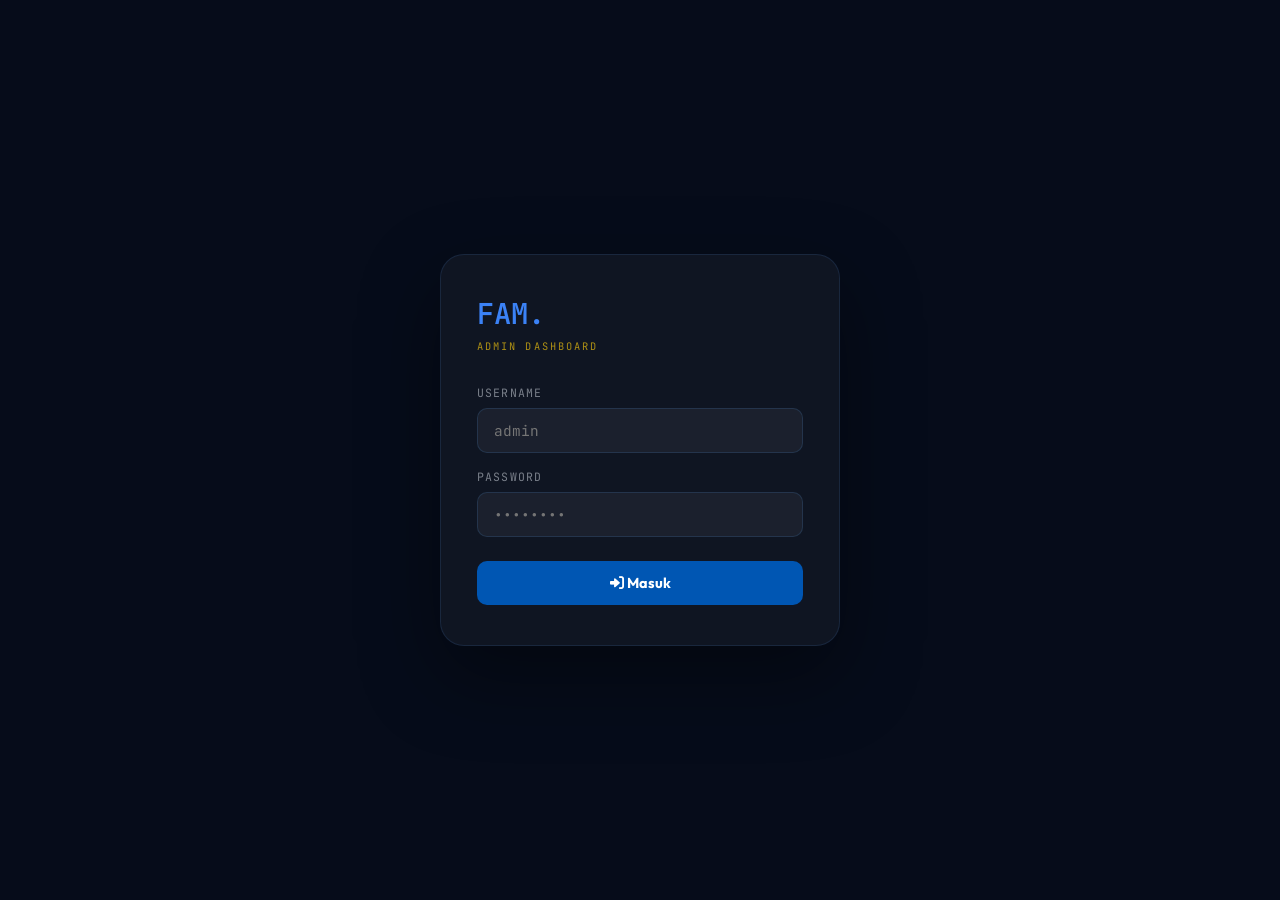
<file: admin.html>
<!DOCTYPE html>
<html lang="id">
<head>
  <meta charset="UTF-8">
  <meta name="viewport" content="width=device-width, initial-scale=1.0">
  <title>Admin — FAM Portfolio</title>
  <link href="https://fonts.googleapis.com/css2?family=Outfit:wght@400;500;600;700;800&family=JetBrains+Mono:wght@400;500;600&display=swap" rel="stylesheet">
  <link href="https://cdnjs.cloudflare.com/ajax/libs/font-awesome/6.0.0/css/all.min.css" rel="stylesheet">
  <style>
    *, *::before, *::after { box-sizing: border-box; margin: 0; padding: 0; }
    :root {
      --blue: #0056b3; --blue-glow: #3b82f6;
      --yellow: #f1c40f; --yellow-glow: #fbbf24;
      --red: #ef4444; --green: #22c55e;
      --bg: #060c1a;
      --surface: rgba(255,255,255,0.04);
      --surface-2: rgba(255,255,255,0.07);
      --border: rgba(88,166,255,0.12);
      --text: #e2e8f0;
      --radius: 14px;
    }
    html, body { height: 100%; }
    body { font-family: 'Outfit', sans-serif; background: var(--bg); color: var(--text); overflow-x: hidden; min-height: 100vh; }
    body::before { content: ''; position: fixed; inset: 0; z-index: 0; background-image: linear-gradient(rgba(0,86,179,0.06) 1px, transparent 1px), linear-gradient(90deg, rgba(0,86,179,0.06) 1px, transparent 1px); background-size: 48px 48px; pointer-events: none; }

    /* LOGIN */
    #login-screen { position: fixed; inset: 0; z-index: 100; display: flex; align-items: center; justify-content: center; padding: 20px; background: var(--bg); transition: opacity 0.4s, transform 0.4s; }
    #login-screen.hidden { opacity: 0; transform: scale(0.96); pointer-events: none; }
    .login-box { width: min(400px, 100%); background: var(--surface); border: 1px solid var(--border); border-radius: 24px; padding: 40px 36px; box-shadow: 0 30px 80px rgba(0,0,0,0.4); position: relative; z-index: 1; }
    .login-logo { font-family: 'JetBrains Mono', monospace; font-size: 1.8rem; font-weight: 600; color: var(--blue-glow); margin-bottom: 6px; }
    .login-label { font-family: 'JetBrains Mono', monospace; font-size: 0.65rem; letter-spacing: 0.2em; text-transform: uppercase; color: var(--yellow); opacity: 0.7; margin-bottom: 32px; display: block; }
    .login-field { margin-bottom: 16px; }
    .login-field label { display: block; font-size: 0.72rem; font-family: 'JetBrains Mono', monospace; letter-spacing: 0.1em; text-transform: uppercase; opacity: 0.5; margin-bottom: 8px; }
    .login-input { width: 100%; padding: 12px 16px; background: rgba(255,255,255,0.05); border: 1.5px solid rgba(88,166,255,0.15); border-radius: 10px; color: var(--text); font-family: 'JetBrains Mono', monospace; font-size: 0.9rem; outline: none; transition: border-color 0.2s, box-shadow 0.2s; }
    .login-input:focus { border-color: var(--blue-glow); box-shadow: 0 0 0 3px rgba(59,130,246,0.12); }
    .login-input.error { border-color: var(--red); }
    .login-btn { width: 100%; margin-top: 8px; padding: 13px; background: var(--blue); color: #fff; border: none; border-radius: 10px; font-family: 'Outfit', sans-serif; font-weight: 700; font-size: 0.9rem; cursor: pointer; transition: background 0.2s, transform 0.2s, box-shadow 0.2s; }
    .login-btn:hover { background: var(--blue-glow); transform: translateY(-1px); box-shadow: 0 6px 24px rgba(59,130,246,0.4); }
    .login-error { margin-top: 12px; padding: 10px 14px; border-radius: 8px; background: rgba(239,68,68,0.1); border: 1px solid rgba(239,68,68,0.25); color: #fca5a5; font-size: 0.8rem; font-family: 'JetBrains Mono', monospace; display: none; }
    .login-error.show { display: block; }

    /* DASHBOARD */
    #dashboard { display: none; min-height: 100vh; position: relative; z-index: 1; }
    #dashboard.active { display: flex; flex-direction: column; }
    .admin-topbar { position: sticky; top: 0; z-index: 50; background: rgba(6,12,26,0.92); backdrop-filter: blur(16px); border-bottom: 1px solid var(--border); padding: 0 28px; height: 60px; display: flex; align-items: center; justify-content: space-between; }
    .topbar-left { display: flex; align-items: center; gap: 14px; }
    .topbar-logo { font-family: 'JetBrains Mono', monospace; font-size: 1.1rem; font-weight: 600; color: var(--blue-glow); }
    .topbar-badge { font-family: 'JetBrains Mono', monospace; font-size: 0.58rem; letter-spacing: 0.15em; text-transform: uppercase; background: rgba(241,196,15,0.12); border: 1px solid rgba(241,196,15,0.3); color: var(--yellow); padding: 3px 10px; border-radius: 100px; }
    .topbar-right { display: flex; align-items: center; gap: 12px; }
    .topbar-user { font-size: 0.78rem; font-family: 'JetBrains Mono', monospace; opacity: 0.45; }
    .logout-btn { padding: 6px 14px; border: 1px solid rgba(239,68,68,0.3); background: rgba(239,68,68,0.07); color: #fca5a5; border-radius: 8px; font-size: 0.75rem; font-family: 'JetBrains Mono', monospace; cursor: pointer; transition: background 0.2s; }
    .logout-btn:hover { background: rgba(239,68,68,0.15); }
    .admin-layout { display: flex; flex: 1; }
    .admin-sidebar { width: 220px; flex-shrink: 0; border-right: 1px solid var(--border); padding: 24px 12px; display: flex; flex-direction: column; gap: 4px; position: sticky; top: 60px; height: calc(100vh - 60px); overflow-y: auto; }
    .sidebar-label { font-family: 'JetBrains Mono', monospace; font-size: 0.6rem; letter-spacing: 0.18em; text-transform: uppercase; opacity: 0.3; padding: 4px 12px 8px; margin-top: 12px; }
    .sidebar-btn { display: flex; align-items: center; gap: 10px; padding: 10px 14px; border-radius: 10px; border: none; background: none; color: var(--text); font-family: 'Outfit', sans-serif; font-size: 0.85rem; font-weight: 500; cursor: pointer; width: 100%; text-align: left; opacity: 0.6; transition: background 0.2s, opacity 0.2s; }
    .sidebar-btn i { width: 16px; text-align: center; }
    .sidebar-btn:hover { background: var(--surface-2); opacity: 1; }
    .sidebar-btn.active { background: rgba(59,130,246,0.12); border: 1px solid rgba(59,130,246,0.2); color: var(--blue-glow); opacity: 1; }
    .admin-main { flex: 1; padding: 32px; overflow-y: auto; }
    .admin-panel { display: none; }
    .admin-panel.active { display: block; }
    .panel-title { font-size: 1.4rem; font-weight: 800; margin-bottom: 6px; }
    .panel-sub { font-size: 0.82rem; font-family: 'JetBrains Mono', monospace; opacity: 0.4; margin-bottom: 28px; }
    .acard { background: var(--surface); border: 1px solid var(--border); border-radius: var(--radius); padding: 24px; margin-bottom: 20px; }
    .acard-title { font-size: 0.72rem; font-family: 'JetBrains Mono', monospace; letter-spacing: 0.12em; text-transform: uppercase; opacity: 0.4; margin-bottom: 16px; }

    /* GUESTBOOK */
    .gb-list { display: flex; flex-direction: column; gap: 10px; }
    .gb-entry-admin { display: flex; align-items: flex-start; justify-content: space-between; gap: 16px; padding: 14px 18px; background: var(--surface-2); border: 1px solid var(--border); border-radius: 12px; animation: fadeUp 0.3s ease; }
    @keyframes fadeUp { from { opacity:0; transform:translateY(8px); } to { opacity:1; transform:none; } }
    .gb-entry-info { flex: 1; }
    .gb-entry-name { font-weight: 700; font-size: 0.88rem; color: var(--blue-glow); margin-bottom: 4px; }
    .gb-entry-msg { font-size: 0.85rem; opacity: 0.8; line-height: 1.5; margin-bottom: 6px; }
    .gb-entry-time { font-size: 0.68rem; font-family: 'JetBrains Mono', monospace; opacity: 0.35; }
    .gb-entry-actions { display: flex; gap: 6px; flex-shrink: 0; }
    .btn-icon { width: 32px; height: 32px; border-radius: 8px; border: 1px solid transparent; background: none; cursor: pointer; display: flex; align-items: center; justify-content: center; font-size: 0.78rem; transition: background 0.2s, transform 0.15s; color: var(--text); }
    .btn-icon:hover { transform: scale(1.08); }
    .btn-edit { border-color: rgba(59,130,246,0.25); color: var(--blue-glow); }
    .btn-edit:hover { background: rgba(59,130,246,0.12); }
    .btn-del { border-color: rgba(239,68,68,0.25); color: #fca5a5; }
    .btn-del:hover { background: rgba(239,68,68,0.15); }
    .empty-state { text-align: center; padding: 40px 20px; opacity: 0.35; font-family: 'JetBrains Mono', monospace; font-size: 0.82rem; }
    .stats-row { display: grid; grid-template-columns: repeat(auto-fit, minmax(140px, 1fr)); gap: 14px; margin-bottom: 28px; }
    .stat-card { background: var(--surface); border: 1px solid var(--border); border-radius: 12px; padding: 18px 20px; }
    .stat-num { font-size: 1.8rem; font-weight: 800; font-family: 'JetBrains Mono', monospace; color: var(--blue-glow); line-height: 1; margin-bottom: 6px; }
    .stat-label { font-size: 0.68rem; font-family: 'JetBrains Mono', monospace; text-transform: uppercase; letter-spacing: 0.1em; opacity: 0.4; }

    /* TEXTS */
    .text-fields { display: flex; flex-direction: column; gap: 18px; }
    .field-label { display: block; font-size: 0.68rem; font-family: 'JetBrains Mono', monospace; letter-spacing: 0.1em; text-transform: uppercase; opacity: 0.45; margin-bottom: 8px; }
    .adm-input { width: 100%; padding: 11px 16px; background: rgba(255,255,255,0.04); border: 1.5px solid rgba(88,166,255,0.12); border-radius: 10px; color: var(--text); font-family: 'Outfit', sans-serif; font-size: 0.88rem; outline: none; transition: border-color 0.2s; }
    .adm-input:focus { border-color: var(--blue-glow); }
    .adm-textarea { width: 100%; padding: 12px 16px; background: rgba(255,255,255,0.04); border: 1.5px solid rgba(88,166,255,0.12); border-radius: 10px; color: var(--text); font-family: 'Outfit', sans-serif; font-size: 0.88rem; line-height: 1.6; resize: vertical; outline: none; transition: border-color 0.2s; min-height: 80px; }
    .adm-textarea:focus { border-color: var(--blue-glow); }
    .save-btn { padding: 11px 28px; background: var(--blue); color: #fff; border: none; border-radius: 10px; font-family: 'Outfit', sans-serif; font-weight: 700; font-size: 0.85rem; cursor: pointer; display: inline-flex; align-items: center; gap: 8px; margin-top: 4px; transition: background 0.2s, transform 0.2s, box-shadow 0.2s; }
    .save-btn:hover { background: var(--blue-glow); transform: translateY(-1px); box-shadow: 0 6px 20px rgba(59,130,246,0.35); }
    .save-btn.ok { background: var(--green); }

    /* PHOTOS */
    .photo-grid { display: grid; grid-template-columns: repeat(auto-fill, minmax(130px, 1fr)); gap: 10px; }
    .photo-card { border-radius: 10px; overflow: hidden; border: 1px solid var(--border); background: var(--surface-2); position: relative; aspect-ratio: 1; }
    .photo-card img { width: 100%; height: 100%; object-fit: cover; display: block; transition: opacity 0.2s; }
    .photo-card:hover img { opacity: 0.5; }
    .photo-overlay { position: absolute; inset: 0; display: flex; align-items: center; justify-content: center; gap: 6px; opacity: 0; transition: opacity 0.2s; }
    .photo-card:hover .photo-overlay { opacity: 1; }
    .photo-name { position: absolute; bottom: 0; left: 0; right: 0; padding: 5px 7px; background: linear-gradient(transparent, rgba(6,12,26,0.88)); font-size: 0.6rem; font-family: 'JetBrains Mono', monospace; white-space: nowrap; overflow: hidden; text-overflow: ellipsis; }
    .upload-zone { border: 2px dashed rgba(88,166,255,0.22); border-radius: 12px; padding: 30px 20px; text-align: center; cursor: pointer; transition: border-color 0.2s, background 0.2s; background: rgba(59,130,246,0.03); }
    .upload-zone:hover, .upload-zone.drag { border-color: var(--blue-glow); background: rgba(59,130,246,0.07); }
    .upload-zone i { font-size: 2rem; color: var(--blue-glow); opacity: 0.45; margin-bottom: 10px; display: block; }
    .upload-zone p { font-size: 0.82rem; opacity: 0.4; font-family: 'JetBrains Mono', monospace; }
    .upload-zone small { font-size: 0.68rem; opacity: 0.28; font-family: 'JetBrains Mono', monospace; }
    #file-input { display: none; }

    /* TOAST */
    .toast { position: fixed; bottom: 28px; right: 28px; z-index: 9999; padding: 12px 20px; border-radius: 12px; font-size: 0.8rem; font-family: 'JetBrains Mono', monospace; display: flex; align-items: center; gap: 10px; transform: translateY(80px); opacity: 0; transition: transform 0.35s cubic-bezier(0.34,1.56,0.64,1), opacity 0.3s; backdrop-filter: blur(12px); max-width: 340px; pointer-events: none; }
    .toast.show { transform: translateY(0); opacity: 1; }
    .toast-success { background: rgba(34,197,94,0.12); border: 1px solid rgba(34,197,94,0.3); color: #86efac; }
    .toast-error   { background: rgba(239,68,68,0.12); border: 1px solid rgba(239,68,68,0.3); color: #fca5a5; }
    .toast-info    { background: rgba(59,130,246,0.12); border: 1px solid rgba(59,130,246,0.3); color: #93c5fd; }

    /* MODALS */
    .overlay { position: fixed; inset: 0; z-index: 9000; background: rgba(6,12,26,0.6); backdrop-filter: blur(8px); display: flex; align-items: center; justify-content: center; padding: 20px; opacity: 0; pointer-events: none; transition: opacity 0.25s; }
    .overlay.open { opacity: 1; pointer-events: all; }
    .modal-box { width: min(440px, 100%); background: rgba(8,14,28,0.99); border: 1px solid var(--border); border-radius: 20px; padding: 28px; box-shadow: 0 20px 60px rgba(0,0,0,0.5); transform: scale(0.92) translateY(16px); transition: transform 0.35s cubic-bezier(0.34,1.56,0.64,1); }
    .overlay.open .modal-box { transform: scale(1) translateY(0); }
    .modal-head { display: flex; align-items: center; justify-content: space-between; font-weight: 700; font-size: 1rem; margin-bottom: 20px; }
    .confirm-box { width: min(340px,100%); background: rgba(8,14,28,0.99); border: 1px solid rgba(239,68,68,0.25); border-radius: 18px; padding: 28px 24px 22px; text-align: center; transform: scale(0.92); transition: transform 0.3s cubic-bezier(0.34,1.56,0.64,1); }
    .overlay.open .confirm-box { transform: scale(1); }
    .confirm-icon { font-size: 2.2rem; margin-bottom: 12px; }
    .confirm-title { font-weight: 800; font-size: 1.05rem; margin-bottom: 6px; }
    .confirm-sub { font-size: 0.82rem; opacity: 0.5; margin-bottom: 22px; line-height: 1.5; }
    .confirm-btns { display: flex; gap: 10px; }
    .btn-cancel { flex:1; padding: 10px; border: 1px solid var(--border); background: none; border-radius: 10px; color: var(--text); font-family: 'Outfit', sans-serif; font-weight: 600; font-size: 0.85rem; cursor: pointer; transition: background 0.2s; }
    .btn-cancel:hover { background: var(--surface-2); }
    .btn-danger { flex:1; padding: 10px; border: none; background: var(--red); border-radius: 10px; color: #fff; font-family: 'Outfit', sans-serif; font-weight: 700; font-size: 0.85rem; cursor: pointer; transition: background 0.2s, box-shadow 0.2s; }
    .btn-danger:hover { background: #dc2626; box-shadow: 0 4px 16px rgba(239,68,68,0.4); }

    .spinner { width: 14px; height: 14px; border: 2px solid rgba(255,255,255,0.2); border-top-color: #fff; border-radius: 50%; animation: spin 0.6s linear infinite; display: inline-block; }
    @keyframes spin { to { transform: rotate(360deg); } }

    @media (max-width: 640px) {
      .admin-sidebar { display: none; }
      .admin-main { padding: 20px 16px; }
      .admin-topbar { padding: 0 16px; }
    }
  </style>
</head>
<body>

<!-- LOGIN -->
<div id="login-screen">
  <div class="login-box">
    <div class="login-logo">FAM.</div>
    <span class="login-label">Admin Dashboard</span>
    <div class="login-field">
      <label>Username</label>
      <input class="login-input" type="text" id="login-user" placeholder="admin" autocomplete="username">
    </div>
    <div class="login-field">
      <label>Password</label>
      <input class="login-input" type="password" id="login-pass" placeholder="••••••••" autocomplete="current-password">
    </div>
    <button class="login-btn" id="login-btn"><i class="fas fa-sign-in-alt"></i> Masuk</button>
    <div class="login-error" id="login-error">Username atau password salah.</div>
  </div>
</div>

<!-- DASHBOARD -->
<div id="dashboard">
  <div class="admin-topbar">
    <div class="topbar-left">
      <span class="topbar-logo">FAM.</span>
      <span class="topbar-badge">ADMIN</span>
    </div>
    <div class="topbar-right">
      <span class="topbar-user" id="topbar-user"></span>
      <button class="logout-btn" id="logout-btn"><i class="fas fa-sign-out-alt"></i> Logout</button>
    </div>
  </div>

  <div class="admin-layout">
    <div class="admin-sidebar">
      <span class="sidebar-label">Menu</span>
      <button class="sidebar-btn active" data-panel="guestbook"><i class="fas fa-comments"></i> Guestbook</button>
      <button class="sidebar-btn" data-panel="texts"><i class="fas fa-pen"></i> Edit Teks</button>
      <button class="sidebar-btn" data-panel="photos"><i class="fas fa-images"></i> Foto</button>
    </div>

    <div class="admin-main">

      <!-- GUESTBOOK PANEL -->
      <div class="admin-panel active" id="panel-guestbook">
        <div class="panel-title">Pesan Guestbook</div>
        <div class="panel-sub">Kelola semua pesan dari pengunjung</div>
        <div class="stats-row">
          <div class="stat-card"><div class="stat-num" id="stat-total">—</div><div class="stat-label">Total Pesan</div></div>
          <div class="stat-card"><div class="stat-num" id="stat-today">—</div><div class="stat-label">Hari Ini</div></div>
        </div>
        <div class="acard">
          <div class="acard-title">Semua Pesan</div>
          <div class="gb-list" id="gb-list">
            <div class="empty-state"><i class="fas fa-spinner fa-spin"></i> Memuat...</div>
          </div>
        </div>
      </div>

      <!-- TEXTS PANEL -->
      <div class="admin-panel" id="panel-texts">
        <div class="panel-title">Edit Teks Konten</div>
        <div class="panel-sub">Perubahan langsung tampil di halaman utama</div>
        <div class="acard">
          <div class="acard-title">About Me</div>
          <div class="text-fields">
            <div><label class="field-label">Paragraf 1</label><textarea class="adm-textarea" id="txt-about-1" rows="3"></textarea></div>
            <div><label class="field-label">Paragraf 2</label><textarea class="adm-textarea" id="txt-about-2" rows="4"></textarea></div>
            <div><label class="field-label">Paragraf 3</label><textarea class="adm-textarea" id="txt-about-3" rows="3"></textarea></div>
            <button class="save-btn" id="save-about"><i class="fas fa-save"></i> Simpan About</button>
          </div>
        </div>
        <div class="acard">
          <div class="acard-title">Hero Section</div>
          <div class="text-fields">
            <div><label class="field-label">Tag</label><input class="adm-input" id="txt-hero-tag" type="text"></div>
            <div><label class="field-label">Quote</label><textarea class="adm-textarea" id="txt-hero-quote" rows="2"></textarea></div>
            <button class="save-btn" id="save-hero"><i class="fas fa-save"></i> Simpan Hero</button>
          </div>
        </div>
        <div class="acard">
          <div class="acard-title">Internship</div>
          <div class="text-fields">
            <div><label class="field-label">Role & Periode</label><input class="adm-input" id="txt-intern-role" type="text"></div>
            <div><label class="field-label">Deskripsi tugas (tiap baris = satu poin)</label><textarea class="adm-textarea" id="txt-intern-desc" rows="5"></textarea></div>
            <button class="save-btn" id="save-intern"><i class="fas fa-save"></i> Simpan Internship</button>
          </div>
        </div>
      </div>

      <!-- PHOTOS PANEL -->
      <div class="admin-panel" id="panel-photos">
        <div class="panel-title">Manajemen Foto</div>
        <div class="panel-sub">Upload foto ke Supabase Storage lalu salin URL-nya</div>
        <div class="acard">
          <div class="acard-title">Upload Foto Baru</div>
          <div class="upload-zone" id="upload-zone">
            <i class="fas fa-cloud-upload-alt"></i>
            <p>Klik atau drag &amp; drop foto di sini</p>
            <small>JPG, PNG, JPEG — maks 5MB per file</small>
          </div>
          <input type="file" id="file-input" accept="image/*" multiple>
          <div id="upload-results" style="margin-top:14px;display:flex;flex-direction:column;gap:8px;"></div>
        </div>
        <div class="acard">
          <div class="acard-title">Foto Tersimpan</div>
          <div class="photo-grid" id="photo-grid">
            <div class="empty-state"><i class="fas fa-spinner fa-spin"></i> Memuat...</div>
          </div>
        </div>
      </div>

    </div>
  </div>
</div>

<!-- Toast -->
<div class="toast" id="toast"></div>

<!-- Edit Modal -->
<div class="overlay" id="edit-overlay">
  <div class="modal-box">
    <div class="modal-head">
      <span>Edit Pesan</span>
      <button class="btn-icon" id="edit-close" style="opacity:0.4"><i class="fas fa-times"></i></button>
    </div>
    <div style="margin-bottom:14px"><label class="field-label">Nama</label><input class="adm-input" id="edit-name" type="text"></div>
    <div style="margin-bottom:18px"><label class="field-label">Pesan</label><textarea class="adm-textarea" id="edit-msg" rows="4"></textarea></div>
    <div style="display:flex;gap:10px">
      <button class="btn-cancel" id="edit-cancel">Batal</button>
      <button class="save-btn" id="edit-save" style="margin-top:0;flex:1;justify-content:center"><i class="fas fa-save"></i> Simpan</button>
    </div>
  </div>
</div>

<!-- Confirm Delete Modal -->
<div class="overlay" id="confirm-overlay">
  <div class="confirm-box">
    <div class="confirm-icon">🗑️</div>
    <div class="confirm-title">Hapus Pesan?</div>
    <div class="confirm-sub">Pesan akan dihapus permanen dan tidak bisa dikembalikan.</div>
    <div class="confirm-btns">
      <button class="btn-cancel" id="confirm-cancel">Batal</button>
      <button class="btn-danger" id="confirm-ok">Hapus</button>
    </div>
  </div>
</div>

<script>
// ============================================================
//  KONFIGURASI SUPABASE
// ============================================================
const SB_URL = 'https://uiisytrqvxzglrtjoryc.supabase.co';
const SB_KEY = 'eyJhbGciOiJIUzI1NiIsInR5cCI6IkpXVCJ9.eyJpc3MiOiJzdXBhYmFzZSIsInJlZiI6InVpaXN5dHJxdnh6Z2xydGpvcnljIiwicm9sZSI6ImFub24iLCJpYXQiOjE3NzQxMTE0MjIsImV4cCI6MjA4OTY4NzQyMn0.gYIwWO5RpJneA8fO76AtKvnaogWh8cYrSfY35-dTlkk';
const BUCKET = 'portfolio-photos';

// ============================================================
//  ADMIN CREDENTIALS  ← GANTI PASSWORD DI SINI
// ============================================================
const ADMIN_USERS = { 'fathir': 'fat1447' };
// ============================================================

const REST   = SB_URL + '/rest/v1';
const STORE  = SB_URL + '/storage/v1';
const H = { 'apikey': SB_KEY, 'Authorization': 'Bearer ' + SB_KEY, 'Content-Type': 'application/json', 'Prefer': 'return=representation' };

function esc(s) { return String(s||'').replace(/&/g,'&amp;').replace(/</g,'&lt;').replace(/>/g,'&gt;'); }

// TOAST
let tTimer;
function toast(msg, type='success') {
  const el = document.getElementById('toast');
  const icons = { success:'check-circle', error:'exclamation-circle', info:'info-circle' };
  el.className = 'toast toast-' + type;
  el.innerHTML = `<i class="fas fa-${icons[type]}"></i> ${msg}`;
  el.classList.add('show');
  clearTimeout(tTimer);
  tTimer = setTimeout(() => el.classList.remove('show'), 3200);
}

// API HELPER
async function api(path, opts={}) {
  const res = await fetch(REST + path, { headers: H, ...opts });
  if (!res.ok) { const e = await res.json().catch(()=>({})); throw new Error(e.message || res.statusText); }
  const t = await res.text();
  return t ? JSON.parse(t) : [];
}

// ===== AUTH =====
let loggedIn = false, curUser = '';

function tryLogin() {
  const u = document.getElementById('login-user').value.trim();
  const p = document.getElementById('login-pass').value;
  const errEl = document.getElementById('login-error');
  if (ADMIN_USERS[u] && ADMIN_USERS[u] === p) {
    loggedIn = true; curUser = u;
    const ls = document.getElementById('login-screen');
    ls.classList.add('hidden');
    setTimeout(() => { ls.style.display='none'; document.getElementById('dashboard').classList.add('active'); }, 420);
    document.getElementById('topbar-user').textContent = u;
    sessionStorage.setItem('fam_adm', u);
    errEl.classList.remove('show');
    init();
  } else {
    errEl.classList.add('show');
    const pi = document.getElementById('login-pass');
    pi.classList.add('error');
    setTimeout(() => pi.classList.remove('error'), 1500);
  }
}

document.getElementById('login-btn').addEventListener('click', tryLogin);
document.addEventListener('keydown', e => { if (e.key==='Enter' && !loggedIn) tryLogin(); });
document.getElementById('logout-btn').addEventListener('click', () => { sessionStorage.removeItem('fam_adm'); location.reload(); });

// Restore session
const savedAdm = sessionStorage.getItem('fam_adm');
if (savedAdm && ADMIN_USERS[savedAdm] !== undefined) {
  curUser = savedAdm; loggedIn = true;
  document.getElementById('login-screen').style.display = 'none';
  document.getElementById('dashboard').classList.add('active');
  document.getElementById('topbar-user').textContent = savedAdm;
  setTimeout(init, 80);
}

// SIDEBAR
document.querySelectorAll('.sidebar-btn[data-panel]').forEach(btn => {
  btn.addEventListener('click', () => {
    document.querySelectorAll('.sidebar-btn').forEach(b => b.classList.remove('active'));
    document.querySelectorAll('.admin-panel').forEach(p => p.classList.remove('active'));
    btn.classList.add('active');
    document.getElementById('panel-' + btn.dataset.panel).classList.add('active');
  });
});

function init() { loadGB(); loadTexts(); loadPhotos(); }

// =========================================================
// GUESTBOOK
// =========================================================
let entries = [], delId = null, editId = null;

async function loadGB() {
  const list = document.getElementById('gb-list');
  list.innerHTML = '<div class="empty-state"><i class="fas fa-spinner fa-spin"></i> Memuat...</div>';
  try {
    entries = await api('/guestbook?order=created_at.desc');
    renderGB();
  } catch(e) {
    list.innerHTML = `<div class="empty-state" style="color:#fca5a5">Error: ${esc(e.message)}<br><small>Pastikan tabel "guestbook" sudah dibuat di Supabase</small></div>`;
  }
}

function renderGB() {
  const list = document.getElementById('gb-list');
  document.getElementById('stat-total').textContent = entries.length;
  const today = new Date().toLocaleDateString('id-ID');
  document.getElementById('stat-today').textContent = entries.filter(e => new Date(e.created_at).toLocaleDateString('id-ID') === today).length;
  if (!entries.length) { list.innerHTML = '<div class="empty-state">Belum ada pesan 📭</div>'; return; }
  list.innerHTML = entries.map(e => `
    <div class="gb-entry-admin" id="e-${e.id}">
      <div class="gb-entry-info">
        <div class="gb-entry-name">${esc(e.name)}</div>
        <div class="gb-entry-msg">${esc(e.msg)}</div>
        <div class="gb-entry-time">${e.time || new Date(e.created_at).toLocaleString('id-ID')}</div>
      </div>
      <div class="gb-entry-actions">
        <button class="btn-icon btn-edit" onclick="openEdit(${e.id})" title="Edit"><i class="fas fa-pen"></i></button>
        <button class="btn-icon btn-del"  onclick="openDel(${e.id})"  title="Hapus"><i class="fas fa-trash"></i></button>
      </div>
    </div>`).join('');
}

// Delete
window.openDel = id => { delId = id; document.getElementById('confirm-overlay').classList.add('open'); };
document.getElementById('confirm-cancel').addEventListener('click', () => document.getElementById('confirm-overlay').classList.remove('open'));
document.getElementById('confirm-ok').addEventListener('click', async () => {
  document.getElementById('confirm-overlay').classList.remove('open');
  try {
    await api('/guestbook?id=eq.' + delId, { method: 'DELETE' });
    entries = entries.filter(e => e.id !== delId);
    renderGB();
    toast('Pesan dihapus');
  } catch(e) { toast('Gagal hapus: ' + e.message, 'error'); }
  delId = null;
});

// Edit
window.openEdit = id => {
  editId = id;
  const e = entries.find(x => x.id === id);
  if (!e) return;
  document.getElementById('edit-name').value = e.name;
  document.getElementById('edit-msg').value  = e.msg;
  document.getElementById('edit-overlay').classList.add('open');
};
['edit-close','edit-cancel'].forEach(id => document.getElementById(id).addEventListener('click', () => document.getElementById('edit-overlay').classList.remove('open')));
document.getElementById('edit-save').addEventListener('click', async () => {
  const name = document.getElementById('edit-name').value.trim();
  const msg  = document.getElementById('edit-msg').value.trim();
  if (!name || !msg) { toast('Nama dan pesan wajib diisi', 'error'); return; }
  document.getElementById('edit-overlay').classList.remove('open');
  try {
    await api('/guestbook?id=eq.' + editId, { method: 'PATCH', body: JSON.stringify({ name, msg }) });
    const i = entries.findIndex(x => x.id === editId);
    if (i !== -1) { entries[i].name = name; entries[i].msg = msg; }
    renderGB();
    toast('Pesan diperbarui ✓');
  } catch(e) { toast('Gagal update: ' + e.message, 'error'); }
  editId = null;
});

// =========================================================
// TEXTS
// =========================================================
const DEFAULTS = {
  'about-1': 'Saya lulusan 2025 dari jurusan Teknik Kendaraan Ringan Otomotif dengan minat khusus pada mesin dan kelistrikan.',
  'about-2': 'Ketertarikan saya tumbuh sejak kecil karena ayah saya seorang mekanik. Pengalaman PKL di PT. KAI mengasah kemampuan teknis dan kerja tim saya.',
  'about-3': 'Tujuan saya adalah menjadi Instruktur Otomotif agar bisa berbagi ilmu hingga ke jenjang supervisor.',
  'hero-tag': '< Automotive Engineer >',
  'hero-quote': '"Jadilah Lebih Dari Sekedar Impian, Wujudkan Dengan Tindakan"',
  'intern-role': 'Asisten Rolling Stock (September - November 2023)',
  'intern-desc': 'Membantu melakukan perbaikan dan perawatan pada seluruh bagian lokomotif.\nBekerja sama dalam mengerjakan instruksi Kepala Mekanik atau Ketua Tim.\nMenyiapkan peralatan untuk perbaikan dan perawatan yang akan digunakan.'
};

async function loadTexts() {
  try {
    const rows = await api('/site_texts?select=key,value');
    const map = Object.fromEntries(rows.map(r => [r.key, r.value]));
    Object.keys(DEFAULTS).forEach(k => { const el = document.getElementById('txt-'+k); if (el) el.value = map[k] ?? DEFAULTS[k]; });
  } catch { Object.keys(DEFAULTS).forEach(k => { const el = document.getElementById('txt-'+k); if (el) el.value = DEFAULTS[k]; }); }
}

async function saveTxts(keys, btnId, lbl) {
  const btn = document.getElementById(btnId);
  btn.innerHTML = '<span class="spinner"></span> Menyimpan...'; btn.disabled = true;
  try {
    for (const k of keys) {
      const val = document.getElementById('txt-'+k)?.value.trim() ?? '';
      try {
        const exist = await api('/site_texts?key=eq.'+k);
        if (exist.length) await api('/site_texts?key=eq.'+k, { method:'PATCH', body: JSON.stringify({ value: val }) });
        else              await api('/site_texts', { method:'POST', body: JSON.stringify({ key: k, value: val }) });
      } catch(e) { throw e; }
    }
    btn.classList.add('ok'); btn.innerHTML = '<i class="fas fa-check"></i> Tersimpan!';
    toast('Konten berhasil disimpan ✓');
    setTimeout(() => { btn.classList.remove('ok'); btn.innerHTML = '<i class="fas fa-save"></i> '+lbl; btn.disabled = false; }, 2200);
  } catch(e) {
    toast('Gagal: ' + e.message, 'error');
    btn.innerHTML = '<i class="fas fa-save"></i> '+lbl; btn.disabled = false;
  }
}

document.getElementById('save-about').addEventListener('click',  () => saveTxts(['about-1','about-2','about-3'], 'save-about', 'Simpan About'));
document.getElementById('save-hero').addEventListener('click',   () => saveTxts(['hero-tag','hero-quote'], 'save-hero', 'Simpan Hero'));
document.getElementById('save-intern').addEventListener('click', () => saveTxts(['intern-role','intern-desc'], 'save-intern', 'Simpan Internship'));

// =========================================================
// PHOTOS — Supabase Storage
// =========================================================
async function loadPhotos() {
  const grid = document.getElementById('photo-grid');
  try {
    const res = await fetch(`${STORE}/object/list/${BUCKET}`, {
      method: 'POST', headers: H,
      body: JSON.stringify({ limit: 100, offset: 0, sortBy: { column:'created_at', order:'desc' } })
    });
    const files = await res.json();
    if (!Array.isArray(files) || !files.filter(f=>f.name&&f.name!=='.emptyFolderPlaceholder').length) {
      grid.innerHTML = '<div class="empty-state">Belum ada foto. Upload dulu di atas!<br><small>Pastikan bucket "'+BUCKET+'" sudah dibuat di Supabase Storage (Public)</small></div>'; return;
    }
    grid.innerHTML = files.filter(f=>f.name&&f.name!=='.emptyFolderPlaceholder').map(f => {
      const url = `${SB_URL}/storage/v1/object/public/${BUCKET}/${f.name}`;
      return `<div class="photo-card">
        <img src="${url}" alt="${esc(f.name)}" onerror="this.style.opacity='0.15'">
        <div class="photo-name">${esc(f.name)}</div>
        <div class="photo-overlay">
          <button class="btn-icon btn-edit" title="Salin URL" onclick="copyURL('${url}')"><i class="fas fa-copy"></i></button>
          <button class="btn-icon btn-del"  title="Hapus" onclick="delPhoto('${f.name}',this)"><i class="fas fa-trash"></i></button>
        </div>
      </div>`;
    }).join('');
  } catch(e) {
    grid.innerHTML = `<div class="empty-state" style="color:#fca5a5">Gagal memuat: ${esc(e.message)}</div>`;
  }
}

window.copyURL = url => {
  navigator.clipboard.writeText(url).then(() => toast('URL disalin! Tempel ke src="" di index.html'));
};

window.delPhoto = async (name, btn) => {
  if (!confirm('Hapus foto "'+name+'"?')) return;
  try {
    await fetch(`${STORE}/object/${BUCKET}/${name}`, { method:'DELETE', headers: H });
    btn.closest('.photo-card').remove();
    toast('Foto dihapus');
  } catch(e) { toast('Gagal hapus: '+e.message, 'error'); }
};

// Upload
const uZone = document.getElementById('upload-zone');
const fInput = document.getElementById('file-input');
uZone.addEventListener('click', () => fInput.click());
uZone.addEventListener('dragover', e => { e.preventDefault(); uZone.classList.add('drag'); });
uZone.addEventListener('dragleave', () => uZone.classList.remove('drag'));
uZone.addEventListener('drop', e => { e.preventDefault(); uZone.classList.remove('drag'); doUpload(e.dataTransfer.files); });
fInput.addEventListener('change', () => { doUpload(fInput.files); fInput.value=''; });

async function doUpload(files) {
  for (const file of files) {
    if (file.size > 5*1024*1024) { toast(file.name+' terlalu besar (maks 5MB)', 'error'); continue; }
    const res = document.getElementById('upload-results');
    const row = document.createElement('div');
    row.style.cssText = 'display:flex;align-items:center;gap:10px;padding:9px 14px;border-radius:9px;background:rgba(59,130,246,0.07);border:1px solid rgba(59,130,246,0.14);font-size:0.78rem;font-family:JetBrains Mono,monospace;';
    row.innerHTML = `<span class="spinner"></span> Mengupload ${esc(file.name)}...`;
    res.prepend(row);
    try {
      const safe = Date.now()+'_'+file.name.replace(/[^a-zA-Z0-9._-]/g,'_');
      const up = await fetch(`${STORE}/object/${BUCKET}/${safe}`, {
        method:'POST', headers:{ 'apikey':SB_KEY, 'Authorization':'Bearer '+SB_KEY }, body: file
      });
      if (!up.ok) throw new Error((await up.json()).message || up.statusText);
      const url = `${SB_URL}/storage/v1/object/public/${BUCKET}/${safe}`;
      row.innerHTML = `<i class="fas fa-check-circle" style="color:#86efac"></i> <span style="color:#86efac">${esc(file.name)}</span> <button onclick="copyURL('${url}')" style="margin-left:auto;padding:4px 10px;border-radius:6px;border:1px solid rgba(59,130,246,0.3);background:rgba(59,130,246,0.1);color:#93c5fd;cursor:pointer;font-size:0.7rem;font-family:inherit">Salin URL</button>`;
      toast(file.name+' berhasil diupload!');
      loadPhotos();
    } catch(e) {
      row.innerHTML = `<i class="fas fa-times-circle" style="color:#fca5a5"></i> <span style="color:#fca5a5">Gagal: ${esc(e.message)}</span>`;
      toast('Upload gagal: '+e.message, 'error');
    }
  }
}
</script>
</body>
</html>
</file>
